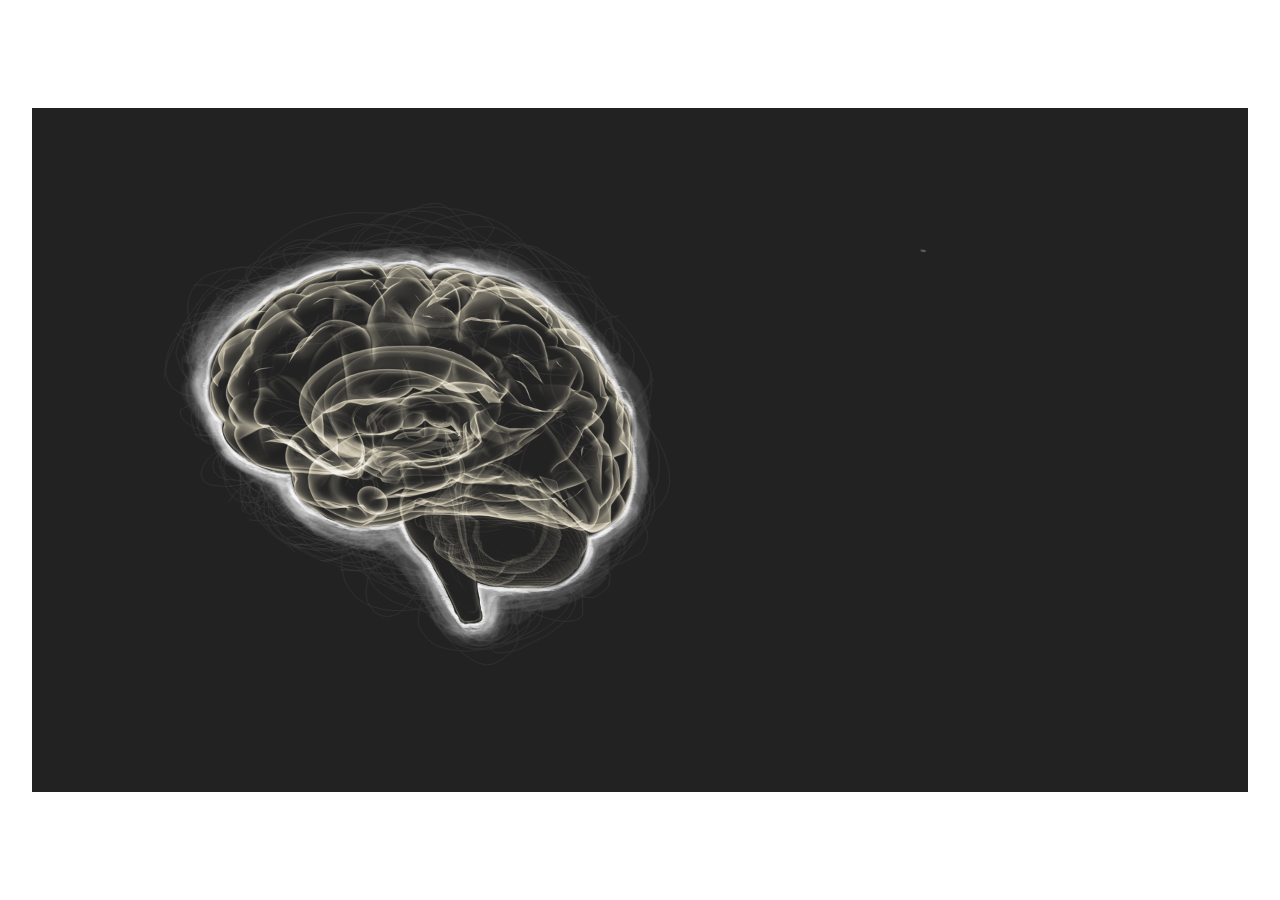
<file: web/index.html>
<html>
<head>
    <!--
    <link href='http://fonts.googleapis.com/css?family=Exo+2:500italic&subset=cyrillic' rel='stylesheet' type='text/css'>
    -->
    <link rel="stylesheet" type="text/css" href="js/lib/dist/css/bootstrap.css">
    <link rel="stylesheet" type="text/css" href="js/lib/dist/css/bootstrap-theme.css">
    <link rel="stylesheet" type="text/css" href="js/lib/jquery-ui-1.11.1/jquery-ui.css">
    <link rel="stylesheet" type="text/css" href="css/main.css" />
    <meta charset="UTF-8">
</head>
<body>
    <div id="container">
        <div id="room" style="display: none">
            <div id="room_background" class="image_stack">
            </div>
            <div class="bottom_panel">
                <div id="stats">
                </div>
                <div id="moarstats" class="suppl">
                    <div id="left" class="col-md-5">
                    </div>
                    <div id="right" class="col-md-5">
                    </div>
                    <div id="icon_container" class="col-md-2">
                        <img id="tree_icon" src="img/tree.png" />
                    </div>
                </div>
            </div> 
        </div>
        <div id="encounter" style="display: none">
            <div id="encounter_background" class="image_stack">
            </div>
        </div>
        <div id="brain">
            <div id="brain_stack" class="image_stack">
            </div>
        </div>
        <div id="tree" class="image_stack" style="display: none; z-index: 20">
            <div id="tp">
            </div>
        </div>
        <div id="end" style="display: none">
            <div class="col-md-8"></div>
            <div id="end_bars" class="col-md-4"></div>
        </div>
    </div>

<script type="text/javascript" src="js/lib/jquery.min.js"></script>
<script type="text/javascript" src="js/lib/velocity.min.js"></script>
<script type="text/javascript" src="js/lib/prefixfree.min.js"></script>
<script type="text/javascript" src="js/lib/dist/js/bootstrap.js"></script>
<script type="text/javascript" src="js/lib/jquery-ui-1.11.1/jquery-ui.js"></script>
<script type="text/javascript" src="js/actions/add_hidden.js"></script>
<script type="text/javascript" src="js/data/encounters.js"></script>
<script type="text/javascript" src="js/data/vars.js"></script>
<script type="text/javascript" src="js/data/memories.js"></script>
<script type="text/javascript" src="js/main.js"></script>
</body>
</file>
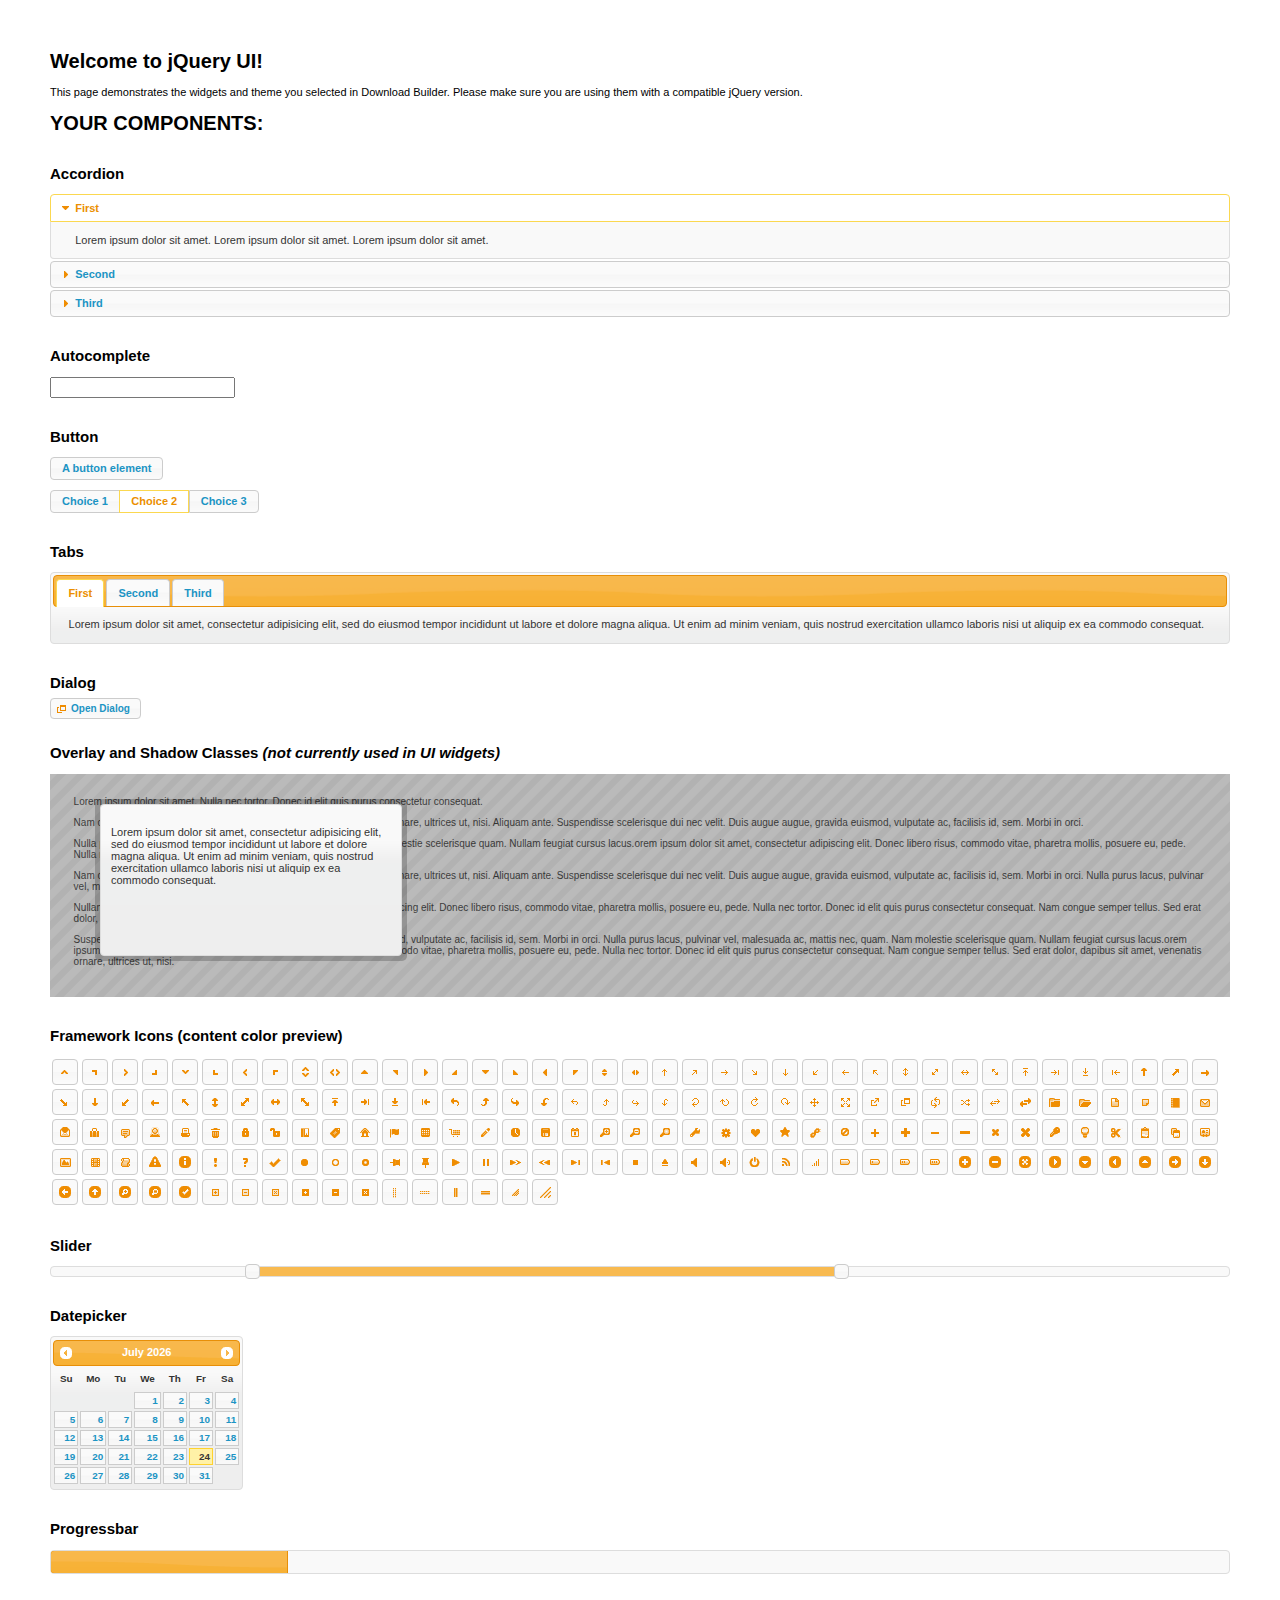
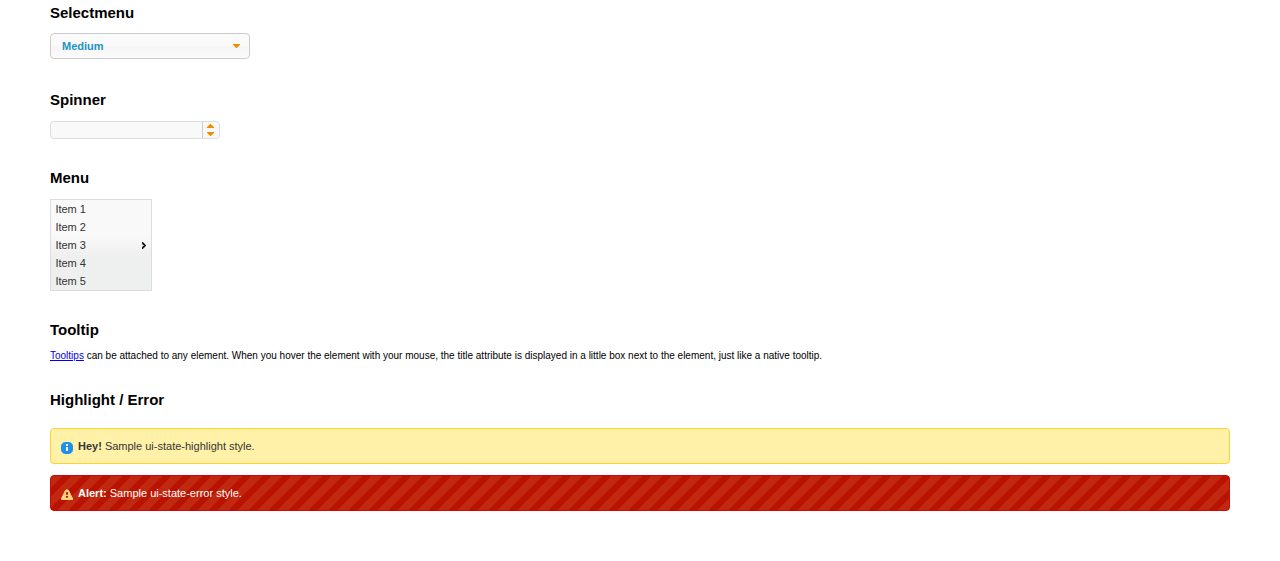
<file: web/js/lib/jquery-ui-1.11.1/index.html>
<!doctype html>
<html lang="us">
<head>
	<meta charset="utf-8">
	<title>jQuery UI Example Page</title>
	<link href="jquery-ui.css" rel="stylesheet">
	<style>
	body{
		font: 62.5% "Trebuchet MS", sans-serif;
		margin: 50px;
	}
	.demoHeaders {
		margin-top: 2em;
	}
	#dialog-link {
		padding: .4em 1em .4em 20px;
		text-decoration: none;
		position: relative;
	}
	#dialog-link span.ui-icon {
		margin: 0 5px 0 0;
		position: absolute;
		left: .2em;
		top: 50%;
		margin-top: -8px;
	}
	#icons {
		margin: 0;
		padding: 0;
	}
	#icons li {
		margin: 2px;
		position: relative;
		padding: 4px 0;
		cursor: pointer;
		float: left;
		list-style: none;
	}
	#icons span.ui-icon {
		float: left;
		margin: 0 4px;
	}
	.fakewindowcontain .ui-widget-overlay {
		position: absolute;
	}
	select {
		width: 200px;
	}
	</style>
</head>
<body>

<h1>Welcome to jQuery UI!</h1>

<div class="ui-widget">
	<p>This page demonstrates the widgets and theme you selected in Download Builder. Please make sure you are using them with a compatible jQuery version.</p>
</div>

<h1>YOUR COMPONENTS:</h1>


<!-- Accordion -->
<h2 class="demoHeaders">Accordion</h2>
<div id="accordion">
	<h3>First</h3>
	<div>Lorem ipsum dolor sit amet. Lorem ipsum dolor sit amet. Lorem ipsum dolor sit amet.</div>
	<h3>Second</h3>
	<div>Phasellus mattis tincidunt nibh.</div>
	<h3>Third</h3>
	<div>Nam dui erat, auctor a, dignissim quis.</div>
</div>



<!-- Autocomplete -->
<h2 class="demoHeaders">Autocomplete</h2>
<div>
	<input id="autocomplete" title="type &quot;a&quot;">
</div>



<!-- Button -->
<h2 class="demoHeaders">Button</h2>
<button id="button">A button element</button>
<form style="margin-top: 1em;">
	<div id="radioset">
		<input type="radio" id="radio1" name="radio"><label for="radio1">Choice 1</label>
		<input type="radio" id="radio2" name="radio" checked="checked"><label for="radio2">Choice 2</label>
		<input type="radio" id="radio3" name="radio"><label for="radio3">Choice 3</label>
	</div>
</form>



<!-- Tabs -->
<h2 class="demoHeaders">Tabs</h2>
<div id="tabs">
	<ul>
		<li><a href="#tabs-1">First</a></li>
		<li><a href="#tabs-2">Second</a></li>
		<li><a href="#tabs-3">Third</a></li>
	</ul>
	<div id="tabs-1">Lorem ipsum dolor sit amet, consectetur adipisicing elit, sed do eiusmod tempor incididunt ut labore et dolore magna aliqua. Ut enim ad minim veniam, quis nostrud exercitation ullamco laboris nisi ut aliquip ex ea commodo consequat.</div>
	<div id="tabs-2">Phasellus mattis tincidunt nibh. Cras orci urna, blandit id, pretium vel, aliquet ornare, felis. Maecenas scelerisque sem non nisl. Fusce sed lorem in enim dictum bibendum.</div>
	<div id="tabs-3">Nam dui erat, auctor a, dignissim quis, sollicitudin eu, felis. Pellentesque nisi urna, interdum eget, sagittis et, consequat vestibulum, lacus. Mauris porttitor ullamcorper augue.</div>
</div>



<!-- Dialog NOTE: Dialog is not generated by UI in this demo so it can be visually styled in themeroller-->
<h2 class="demoHeaders">Dialog</h2>
<p><a href="#" id="dialog-link" class="ui-state-default ui-corner-all"><span class="ui-icon ui-icon-newwin"></span>Open Dialog</a></p>

<h2 class="demoHeaders">Overlay and Shadow Classes <em>(not currently used in UI widgets)</em></h2>
<div style="position: relative; width: 96%; height: 200px; padding:1% 2%; overflow:hidden;" class="fakewindowcontain">
	<p>Lorem ipsum dolor sit amet,  Nulla nec tortor. Donec id elit quis purus consectetur consequat. </p><p>Nam congue semper tellus. Sed erat dolor, dapibus sit amet, venenatis ornare, ultrices ut, nisi. Aliquam ante. Suspendisse scelerisque dui nec velit. Duis augue augue, gravida euismod, vulputate ac, facilisis id, sem. Morbi in orci. </p><p>Nulla purus lacus, pulvinar vel, malesuada ac, mattis nec, quam. Nam molestie scelerisque quam. Nullam feugiat cursus lacus.orem ipsum dolor sit amet, consectetur adipiscing elit. Donec libero risus, commodo vitae, pharetra mollis, posuere eu, pede. Nulla nec tortor. Donec id elit quis purus consectetur consequat. </p><p>Nam congue semper tellus. Sed erat dolor, dapibus sit amet, venenatis ornare, ultrices ut, nisi. Aliquam ante. Suspendisse scelerisque dui nec velit. Duis augue augue, gravida euismod, vulputate ac, facilisis id, sem. Morbi in orci. Nulla purus lacus, pulvinar vel, malesuada ac, mattis nec, quam. Nam molestie scelerisque quam. </p><p>Nullam feugiat cursus lacus.orem ipsum dolor sit amet, consectetur adipiscing elit. Donec libero risus, commodo vitae, pharetra mollis, posuere eu, pede. Nulla nec tortor. Donec id elit quis purus consectetur consequat. Nam congue semper tellus. Sed erat dolor, dapibus sit amet, venenatis ornare, ultrices ut, nisi. Aliquam ante. </p><p>Suspendisse scelerisque dui nec velit. Duis augue augue, gravida euismod, vulputate ac, facilisis id, sem. Morbi in orci. Nulla purus lacus, pulvinar vel, malesuada ac, mattis nec, quam. Nam molestie scelerisque quam. Nullam feugiat cursus lacus.orem ipsum dolor sit amet, consectetur adipiscing elit. Donec libero risus, commodo vitae, pharetra mollis, posuere eu, pede. Nulla nec tortor. Donec id elit quis purus consectetur consequat. Nam congue semper tellus. Sed erat dolor, dapibus sit amet, venenatis ornare, ultrices ut, nisi. </p>

	<!-- ui-dialog -->
	<div class="ui-overlay"><div class="ui-widget-overlay"></div><div class="ui-widget-shadow ui-corner-all" style="width: 302px; height: 152px; position: absolute; left: 50px; top: 30px;"></div></div>
	<div style="position: absolute; width: 280px; height: 130px;left: 50px; top: 30px; padding: 10px;" class="ui-widget ui-widget-content ui-corner-all">
		<div class="ui-dialog-content ui-widget-content" style="background: none; border: 0;">
			<p>Lorem ipsum dolor sit amet, consectetur adipisicing elit, sed do eiusmod tempor incididunt ut labore et dolore magna aliqua. Ut enim ad minim veniam, quis nostrud exercitation ullamco laboris nisi ut aliquip ex ea commodo consequat.</p>
		</div>
	</div>

</div>

<!-- ui-dialog -->
<div id="dialog" title="Dialog Title">
	<p>Lorem ipsum dolor sit amet, consectetur adipisicing elit, sed do eiusmod tempor incididunt ut labore et dolore magna aliqua. Ut enim ad minim veniam, quis nostrud exercitation ullamco laboris nisi ut aliquip ex ea commodo consequat.</p>
</div>



<h2 class="demoHeaders">Framework Icons (content color preview)</h2>
<ul id="icons" class="ui-widget ui-helper-clearfix">
	<li class="ui-state-default ui-corner-all" title=".ui-icon-carat-1-n"><span class="ui-icon ui-icon-carat-1-n"></span></li>
	<li class="ui-state-default ui-corner-all" title=".ui-icon-carat-1-ne"><span class="ui-icon ui-icon-carat-1-ne"></span></li>
	<li class="ui-state-default ui-corner-all" title=".ui-icon-carat-1-e"><span class="ui-icon ui-icon-carat-1-e"></span></li>
	<li class="ui-state-default ui-corner-all" title=".ui-icon-carat-1-se"><span class="ui-icon ui-icon-carat-1-se"></span></li>
	<li class="ui-state-default ui-corner-all" title=".ui-icon-carat-1-s"><span class="ui-icon ui-icon-carat-1-s"></span></li>
	<li class="ui-state-default ui-corner-all" title=".ui-icon-carat-1-sw"><span class="ui-icon ui-icon-carat-1-sw"></span></li>
	<li class="ui-state-default ui-corner-all" title=".ui-icon-carat-1-w"><span class="ui-icon ui-icon-carat-1-w"></span></li>
	<li class="ui-state-default ui-corner-all" title=".ui-icon-carat-1-nw"><span class="ui-icon ui-icon-carat-1-nw"></span></li>
	<li class="ui-state-default ui-corner-all" title=".ui-icon-carat-2-n-s"><span class="ui-icon ui-icon-carat-2-n-s"></span></li>
	<li class="ui-state-default ui-corner-all" title=".ui-icon-carat-2-e-w"><span class="ui-icon ui-icon-carat-2-e-w"></span></li>
	<li class="ui-state-default ui-corner-all" title=".ui-icon-triangle-1-n"><span class="ui-icon ui-icon-triangle-1-n"></span></li>
	<li class="ui-state-default ui-corner-all" title=".ui-icon-triangle-1-ne"><span class="ui-icon ui-icon-triangle-1-ne"></span></li>
	<li class="ui-state-default ui-corner-all" title=".ui-icon-triangle-1-e"><span class="ui-icon ui-icon-triangle-1-e"></span></li>
	<li class="ui-state-default ui-corner-all" title=".ui-icon-triangle-1-se"><span class="ui-icon ui-icon-triangle-1-se"></span></li>
	<li class="ui-state-default ui-corner-all" title=".ui-icon-triangle-1-s"><span class="ui-icon ui-icon-triangle-1-s"></span></li>
	<li class="ui-state-default ui-corner-all" title=".ui-icon-triangle-1-sw"><span class="ui-icon ui-icon-triangle-1-sw"></span></li>
	<li class="ui-state-default ui-corner-all" title=".ui-icon-triangle-1-w"><span class="ui-icon ui-icon-triangle-1-w"></span></li>
	<li class="ui-state-default ui-corner-all" title=".ui-icon-triangle-1-nw"><span class="ui-icon ui-icon-triangle-1-nw"></span></li>
	<li class="ui-state-default ui-corner-all" title=".ui-icon-triangle-2-n-s"><span class="ui-icon ui-icon-triangle-2-n-s"></span></li>
	<li class="ui-state-default ui-corner-all" title=".ui-icon-triangle-2-e-w"><span class="ui-icon ui-icon-triangle-2-e-w"></span></li>
	<li class="ui-state-default ui-corner-all" title=".ui-icon-arrow-1-n"><span class="ui-icon ui-icon-arrow-1-n"></span></li>
	<li class="ui-state-default ui-corner-all" title=".ui-icon-arrow-1-ne"><span class="ui-icon ui-icon-arrow-1-ne"></span></li>
	<li class="ui-state-default ui-corner-all" title=".ui-icon-arrow-1-e"><span class="ui-icon ui-icon-arrow-1-e"></span></li>
	<li class="ui-state-default ui-corner-all" title=".ui-icon-arrow-1-se"><span class="ui-icon ui-icon-arrow-1-se"></span></li>
	<li class="ui-state-default ui-corner-all" title=".ui-icon-arrow-1-s"><span class="ui-icon ui-icon-arrow-1-s"></span></li>
	<li class="ui-state-default ui-corner-all" title=".ui-icon-arrow-1-sw"><span class="ui-icon ui-icon-arrow-1-sw"></span></li>
	<li class="ui-state-default ui-corner-all" title=".ui-icon-arrow-1-w"><span class="ui-icon ui-icon-arrow-1-w"></span></li>
	<li class="ui-state-default ui-corner-all" title=".ui-icon-arrow-1-nw"><span class="ui-icon ui-icon-arrow-1-nw"></span></li>
	<li class="ui-state-default ui-corner-all" title=".ui-icon-arrow-2-n-s"><span class="ui-icon ui-icon-arrow-2-n-s"></span></li>
	<li class="ui-state-default ui-corner-all" title=".ui-icon-arrow-2-ne-sw"><span class="ui-icon ui-icon-arrow-2-ne-sw"></span></li>
	<li class="ui-state-default ui-corner-all" title=".ui-icon-arrow-2-e-w"><span class="ui-icon ui-icon-arrow-2-e-w"></span></li>
	<li class="ui-state-default ui-corner-all" title=".ui-icon-arrow-2-se-nw"><span class="ui-icon ui-icon-arrow-2-se-nw"></span></li>
	<li class="ui-state-default ui-corner-all" title=".ui-icon-arrowstop-1-n"><span class="ui-icon ui-icon-arrowstop-1-n"></span></li>
	<li class="ui-state-default ui-corner-all" title=".ui-icon-arrowstop-1-e"><span class="ui-icon ui-icon-arrowstop-1-e"></span></li>
	<li class="ui-state-default ui-corner-all" title=".ui-icon-arrowstop-1-s"><span class="ui-icon ui-icon-arrowstop-1-s"></span></li>
	<li class="ui-state-default ui-corner-all" title=".ui-icon-arrowstop-1-w"><span class="ui-icon ui-icon-arrowstop-1-w"></span></li>
	<li class="ui-state-default ui-corner-all" title=".ui-icon-arrowthick-1-n"><span class="ui-icon ui-icon-arrowthick-1-n"></span></li>
	<li class="ui-state-default ui-corner-all" title=".ui-icon-arrowthick-1-ne"><span class="ui-icon ui-icon-arrowthick-1-ne"></span></li>
	<li class="ui-state-default ui-corner-all" title=".ui-icon-arrowthick-1-e"><span class="ui-icon ui-icon-arrowthick-1-e"></span></li>
	<li class="ui-state-default ui-corner-all" title=".ui-icon-arrowthick-1-se"><span class="ui-icon ui-icon-arrowthick-1-se"></span></li>
	<li class="ui-state-default ui-corner-all" title=".ui-icon-arrowthick-1-s"><span class="ui-icon ui-icon-arrowthick-1-s"></span></li>
	<li class="ui-state-default ui-corner-all" title=".ui-icon-arrowthick-1-sw"><span class="ui-icon ui-icon-arrowthick-1-sw"></span></li>
	<li class="ui-state-default ui-corner-all" title=".ui-icon-arrowthick-1-w"><span class="ui-icon ui-icon-arrowthick-1-w"></span></li>
	<li class="ui-state-default ui-corner-all" title=".ui-icon-arrowthick-1-nw"><span class="ui-icon ui-icon-arrowthick-1-nw"></span></li>
	<li class="ui-state-default ui-corner-all" title=".ui-icon-arrowthick-2-n-s"><span class="ui-icon ui-icon-arrowthick-2-n-s"></span></li>
	<li class="ui-state-default ui-corner-all" title=".ui-icon-arrowthick-2-ne-sw"><span class="ui-icon ui-icon-arrowthick-2-ne-sw"></span></li>
	<li class="ui-state-default ui-corner-all" title=".ui-icon-arrowthick-2-e-w"><span class="ui-icon ui-icon-arrowthick-2-e-w"></span></li>
	<li class="ui-state-default ui-corner-all" title=".ui-icon-arrowthick-2-se-nw"><span class="ui-icon ui-icon-arrowthick-2-se-nw"></span></li>
	<li class="ui-state-default ui-corner-all" title=".ui-icon-arrowthickstop-1-n"><span class="ui-icon ui-icon-arrowthickstop-1-n"></span></li>
	<li class="ui-state-default ui-corner-all" title=".ui-icon-arrowthickstop-1-e"><span class="ui-icon ui-icon-arrowthickstop-1-e"></span></li>
	<li class="ui-state-default ui-corner-all" title=".ui-icon-arrowthickstop-1-s"><span class="ui-icon ui-icon-arrowthickstop-1-s"></span></li>
	<li class="ui-state-default ui-corner-all" title=".ui-icon-arrowthickstop-1-w"><span class="ui-icon ui-icon-arrowthickstop-1-w"></span></li>
	<li class="ui-state-default ui-corner-all" title=".ui-icon-arrowreturnthick-1-w"><span class="ui-icon ui-icon-arrowreturnthick-1-w"></span></li>
	<li class="ui-state-default ui-corner-all" title=".ui-icon-arrowreturnthick-1-n"><span class="ui-icon ui-icon-arrowreturnthick-1-n"></span></li>
	<li class="ui-state-default ui-corner-all" title=".ui-icon-arrowreturnthick-1-e"><span class="ui-icon ui-icon-arrowreturnthick-1-e"></span></li>
	<li class="ui-state-default ui-corner-all" title=".ui-icon-arrowreturnthick-1-s"><span class="ui-icon ui-icon-arrowreturnthick-1-s"></span></li>
	<li class="ui-state-default ui-corner-all" title=".ui-icon-arrowreturn-1-w"><span class="ui-icon ui-icon-arrowreturn-1-w"></span></li>
	<li class="ui-state-default ui-corner-all" title=".ui-icon-arrowreturn-1-n"><span class="ui-icon ui-icon-arrowreturn-1-n"></span></li>
	<li class="ui-state-default ui-corner-all" title=".ui-icon-arrowreturn-1-e"><span class="ui-icon ui-icon-arrowreturn-1-e"></span></li>
	<li class="ui-state-default ui-corner-all" title=".ui-icon-arrowreturn-1-s"><span class="ui-icon ui-icon-arrowreturn-1-s"></span></li>
	<li class="ui-state-default ui-corner-all" title=".ui-icon-arrowrefresh-1-w"><span class="ui-icon ui-icon-arrowrefresh-1-w"></span></li>
	<li class="ui-state-default ui-corner-all" title=".ui-icon-arrowrefresh-1-n"><span class="ui-icon ui-icon-arrowrefresh-1-n"></span></li>
	<li class="ui-state-default ui-corner-all" title=".ui-icon-arrowrefresh-1-e"><span class="ui-icon ui-icon-arrowrefresh-1-e"></span></li>
	<li class="ui-state-default ui-corner-all" title=".ui-icon-arrowrefresh-1-s"><span class="ui-icon ui-icon-arrowrefresh-1-s"></span></li>
	<li class="ui-state-default ui-corner-all" title=".ui-icon-arrow-4"><span class="ui-icon ui-icon-arrow-4"></span></li>
	<li class="ui-state-default ui-corner-all" title=".ui-icon-arrow-4-diag"><span class="ui-icon ui-icon-arrow-4-diag"></span></li>
	<li class="ui-state-default ui-corner-all" title=".ui-icon-extlink"><span class="ui-icon ui-icon-extlink"></span></li>
	<li class="ui-state-default ui-corner-all" title=".ui-icon-newwin"><span class="ui-icon ui-icon-newwin"></span></li>
	<li class="ui-state-default ui-corner-all" title=".ui-icon-refresh"><span class="ui-icon ui-icon-refresh"></span></li>
	<li class="ui-state-default ui-corner-all" title=".ui-icon-shuffle"><span class="ui-icon ui-icon-shuffle"></span></li>
	<li class="ui-state-default ui-corner-all" title=".ui-icon-transfer-e-w"><span class="ui-icon ui-icon-transfer-e-w"></span></li>
	<li class="ui-state-default ui-corner-all" title=".ui-icon-transferthick-e-w"><span class="ui-icon ui-icon-transferthick-e-w"></span></li>
	<li class="ui-state-default ui-corner-all" title=".ui-icon-folder-collapsed"><span class="ui-icon ui-icon-folder-collapsed"></span></li>
	<li class="ui-state-default ui-corner-all" title=".ui-icon-folder-open"><span class="ui-icon ui-icon-folder-open"></span></li>
	<li class="ui-state-default ui-corner-all" title=".ui-icon-document"><span class="ui-icon ui-icon-document"></span></li>
	<li class="ui-state-default ui-corner-all" title=".ui-icon-document-b"><span class="ui-icon ui-icon-document-b"></span></li>
	<li class="ui-state-default ui-corner-all" title=".ui-icon-note"><span class="ui-icon ui-icon-note"></span></li>
	<li class="ui-state-default ui-corner-all" title=".ui-icon-mail-closed"><span class="ui-icon ui-icon-mail-closed"></span></li>
	<li class="ui-state-default ui-corner-all" title=".ui-icon-mail-open"><span class="ui-icon ui-icon-mail-open"></span></li>
	<li class="ui-state-default ui-corner-all" title=".ui-icon-suitcase"><span class="ui-icon ui-icon-suitcase"></span></li>
	<li class="ui-state-default ui-corner-all" title=".ui-icon-comment"><span class="ui-icon ui-icon-comment"></span></li>
	<li class="ui-state-default ui-corner-all" title=".ui-icon-person"><span class="ui-icon ui-icon-person"></span></li>
	<li class="ui-state-default ui-corner-all" title=".ui-icon-print"><span class="ui-icon ui-icon-print"></span></li>
	<li class="ui-state-default ui-corner-all" title=".ui-icon-trash"><span class="ui-icon ui-icon-trash"></span></li>
	<li class="ui-state-default ui-corner-all" title=".ui-icon-locked"><span class="ui-icon ui-icon-locked"></span></li>
	<li class="ui-state-default ui-corner-all" title=".ui-icon-unlocked"><span class="ui-icon ui-icon-unlocked"></span></li>
	<li class="ui-state-default ui-corner-all" title=".ui-icon-bookmark"><span class="ui-icon ui-icon-bookmark"></span></li>
	<li class="ui-state-default ui-corner-all" title=".ui-icon-tag"><span class="ui-icon ui-icon-tag"></span></li>
	<li class="ui-state-default ui-corner-all" title=".ui-icon-home"><span class="ui-icon ui-icon-home"></span></li>
	<li class="ui-state-default ui-corner-all" title=".ui-icon-flag"><span class="ui-icon ui-icon-flag"></span></li>
	<li class="ui-state-default ui-corner-all" title=".ui-icon-calculator"><span class="ui-icon ui-icon-calculator"></span></li>
	<li class="ui-state-default ui-corner-all" title=".ui-icon-cart"><span class="ui-icon ui-icon-cart"></span></li>
	<li class="ui-state-default ui-corner-all" title=".ui-icon-pencil"><span class="ui-icon ui-icon-pencil"></span></li>
	<li class="ui-state-default ui-corner-all" title=".ui-icon-clock"><span class="ui-icon ui-icon-clock"></span></li>
	<li class="ui-state-default ui-corner-all" title=".ui-icon-disk"><span class="ui-icon ui-icon-disk"></span></li>
	<li class="ui-state-default ui-corner-all" title=".ui-icon-calendar"><span class="ui-icon ui-icon-calendar"></span></li>
	<li class="ui-state-default ui-corner-all" title=".ui-icon-zoomin"><span class="ui-icon ui-icon-zoomin"></span></li>
	<li class="ui-state-default ui-corner-all" title=".ui-icon-zoomout"><span class="ui-icon ui-icon-zoomout"></span></li>
	<li class="ui-state-default ui-corner-all" title=".ui-icon-search"><span class="ui-icon ui-icon-search"></span></li>
	<li class="ui-state-default ui-corner-all" title=".ui-icon-wrench"><span class="ui-icon ui-icon-wrench"></span></li>
	<li class="ui-state-default ui-corner-all" title=".ui-icon-gear"><span class="ui-icon ui-icon-gear"></span></li>
	<li class="ui-state-default ui-corner-all" title=".ui-icon-heart"><span class="ui-icon ui-icon-heart"></span></li>
	<li class="ui-state-default ui-corner-all" title=".ui-icon-star"><span class="ui-icon ui-icon-star"></span></li>
	<li class="ui-state-default ui-corner-all" title=".ui-icon-link"><span class="ui-icon ui-icon-link"></span></li>
	<li class="ui-state-default ui-corner-all" title=".ui-icon-cancel"><span class="ui-icon ui-icon-cancel"></span></li>
	<li class="ui-state-default ui-corner-all" title=".ui-icon-plus"><span class="ui-icon ui-icon-plus"></span></li>
	<li class="ui-state-default ui-corner-all" title=".ui-icon-plusthick"><span class="ui-icon ui-icon-plusthick"></span></li>
	<li class="ui-state-default ui-corner-all" title=".ui-icon-minus"><span class="ui-icon ui-icon-minus"></span></li>
	<li class="ui-state-default ui-corner-all" title=".ui-icon-minusthick"><span class="ui-icon ui-icon-minusthick"></span></li>
	<li class="ui-state-default ui-corner-all" title=".ui-icon-close"><span class="ui-icon ui-icon-close"></span></li>
	<li class="ui-state-default ui-corner-all" title=".ui-icon-closethick"><span class="ui-icon ui-icon-closethick"></span></li>
	<li class="ui-state-default ui-corner-all" title=".ui-icon-key"><span class="ui-icon ui-icon-key"></span></li>
	<li class="ui-state-default ui-corner-all" title=".ui-icon-lightbulb"><span class="ui-icon ui-icon-lightbulb"></span></li>
	<li class="ui-state-default ui-corner-all" title=".ui-icon-scissors"><span class="ui-icon ui-icon-scissors"></span></li>
	<li class="ui-state-default ui-corner-all" title=".ui-icon-clipboard"><span class="ui-icon ui-icon-clipboard"></span></li>
	<li class="ui-state-default ui-corner-all" title=".ui-icon-copy"><span class="ui-icon ui-icon-copy"></span></li>
	<li class="ui-state-default ui-corner-all" title=".ui-icon-contact"><span class="ui-icon ui-icon-contact"></span></li>
	<li class="ui-state-default ui-corner-all" title=".ui-icon-image"><span class="ui-icon ui-icon-image"></span></li>
	<li class="ui-state-default ui-corner-all" title=".ui-icon-video"><span class="ui-icon ui-icon-video"></span></li>
	<li class="ui-state-default ui-corner-all" title=".ui-icon-script"><span class="ui-icon ui-icon-script"></span></li>
	<li class="ui-state-default ui-corner-all" title=".ui-icon-alert"><span class="ui-icon ui-icon-alert"></span></li>
	<li class="ui-state-default ui-corner-all" title=".ui-icon-info"><span class="ui-icon ui-icon-info"></span></li>
	<li class="ui-state-default ui-corner-all" title=".ui-icon-notice"><span class="ui-icon ui-icon-notice"></span></li>
	<li class="ui-state-default ui-corner-all" title=".ui-icon-help"><span class="ui-icon ui-icon-help"></span></li>
	<li class="ui-state-default ui-corner-all" title=".ui-icon-check"><span class="ui-icon ui-icon-check"></span></li>
	<li class="ui-state-default ui-corner-all" title=".ui-icon-bullet"><span class="ui-icon ui-icon-bullet"></span></li>
	<li class="ui-state-default ui-corner-all" title=".ui-icon-radio-off"><span class="ui-icon ui-icon-radio-off"></span></li>
	<li class="ui-state-default ui-corner-all" title=".ui-icon-radio-on"><span class="ui-icon ui-icon-radio-on"></span></li>
	<li class="ui-state-default ui-corner-all" title=".ui-icon-pin-w"><span class="ui-icon ui-icon-pin-w"></span></li>
	<li class="ui-state-default ui-corner-all" title=".ui-icon-pin-s"><span class="ui-icon ui-icon-pin-s"></span></li>
	<li class="ui-state-default ui-corner-all" title=".ui-icon-play"><span class="ui-icon ui-icon-play"></span></li>
	<li class="ui-state-default ui-corner-all" title=".ui-icon-pause"><span class="ui-icon ui-icon-pause"></span></li>
	<li class="ui-state-default ui-corner-all" title=".ui-icon-seek-next"><span class="ui-icon ui-icon-seek-next"></span></li>
	<li class="ui-state-default ui-corner-all" title=".ui-icon-seek-prev"><span class="ui-icon ui-icon-seek-prev"></span></li>
	<li class="ui-state-default ui-corner-all" title=".ui-icon-seek-end"><span class="ui-icon ui-icon-seek-end"></span></li>
	<li class="ui-state-default ui-corner-all" title=".ui-icon-seek-first"><span class="ui-icon ui-icon-seek-first"></span></li>
	<li class="ui-state-default ui-corner-all" title=".ui-icon-stop"><span class="ui-icon ui-icon-stop"></span></li>
	<li class="ui-state-default ui-corner-all" title=".ui-icon-eject"><span class="ui-icon ui-icon-eject"></span></li>
	<li class="ui-state-default ui-corner-all" title=".ui-icon-volume-off"><span class="ui-icon ui-icon-volume-off"></span></li>
	<li class="ui-state-default ui-corner-all" title=".ui-icon-volume-on"><span class="ui-icon ui-icon-volume-on"></span></li>
	<li class="ui-state-default ui-corner-all" title=".ui-icon-power"><span class="ui-icon ui-icon-power"></span></li>
	<li class="ui-state-default ui-corner-all" title=".ui-icon-signal-diag"><span class="ui-icon ui-icon-signal-diag"></span></li>
	<li class="ui-state-default ui-corner-all" title=".ui-icon-signal"><span class="ui-icon ui-icon-signal"></span></li>
	<li class="ui-state-default ui-corner-all" title=".ui-icon-battery-0"><span class="ui-icon ui-icon-battery-0"></span></li>
	<li class="ui-state-default ui-corner-all" title=".ui-icon-battery-1"><span class="ui-icon ui-icon-battery-1"></span></li>
	<li class="ui-state-default ui-corner-all" title=".ui-icon-battery-2"><span class="ui-icon ui-icon-battery-2"></span></li>
	<li class="ui-state-default ui-corner-all" title=".ui-icon-battery-3"><span class="ui-icon ui-icon-battery-3"></span></li>
	<li class="ui-state-default ui-corner-all" title=".ui-icon-circle-plus"><span class="ui-icon ui-icon-circle-plus"></span></li>
	<li class="ui-state-default ui-corner-all" title=".ui-icon-circle-minus"><span class="ui-icon ui-icon-circle-minus"></span></li>
	<li class="ui-state-default ui-corner-all" title=".ui-icon-circle-close"><span class="ui-icon ui-icon-circle-close"></span></li>
	<li class="ui-state-default ui-corner-all" title=".ui-icon-circle-triangle-e"><span class="ui-icon ui-icon-circle-triangle-e"></span></li>
	<li class="ui-state-default ui-corner-all" title=".ui-icon-circle-triangle-s"><span class="ui-icon ui-icon-circle-triangle-s"></span></li>
	<li class="ui-state-default ui-corner-all" title=".ui-icon-circle-triangle-w"><span class="ui-icon ui-icon-circle-triangle-w"></span></li>
	<li class="ui-state-default ui-corner-all" title=".ui-icon-circle-triangle-n"><span class="ui-icon ui-icon-circle-triangle-n"></span></li>
	<li class="ui-state-default ui-corner-all" title=".ui-icon-circle-arrow-e"><span class="ui-icon ui-icon-circle-arrow-e"></span></li>
	<li class="ui-state-default ui-corner-all" title=".ui-icon-circle-arrow-s"><span class="ui-icon ui-icon-circle-arrow-s"></span></li>
	<li class="ui-state-default ui-corner-all" title=".ui-icon-circle-arrow-w"><span class="ui-icon ui-icon-circle-arrow-w"></span></li>
	<li class="ui-state-default ui-corner-all" title=".ui-icon-circle-arrow-n"><span class="ui-icon ui-icon-circle-arrow-n"></span></li>
	<li class="ui-state-default ui-corner-all" title=".ui-icon-circle-zoomin"><span class="ui-icon ui-icon-circle-zoomin"></span></li>
	<li class="ui-state-default ui-corner-all" title=".ui-icon-circle-zoomout"><span class="ui-icon ui-icon-circle-zoomout"></span></li>
	<li class="ui-state-default ui-corner-all" title=".ui-icon-circle-check"><span class="ui-icon ui-icon-circle-check"></span></li>
	<li class="ui-state-default ui-corner-all" title=".ui-icon-circlesmall-plus"><span class="ui-icon ui-icon-circlesmall-plus"></span></li>
	<li class="ui-state-default ui-corner-all" title=".ui-icon-circlesmall-minus"><span class="ui-icon ui-icon-circlesmall-minus"></span></li>
	<li class="ui-state-default ui-corner-all" title=".ui-icon-circlesmall-close"><span class="ui-icon ui-icon-circlesmall-close"></span></li>
	<li class="ui-state-default ui-corner-all" title=".ui-icon-squaresmall-plus"><span class="ui-icon ui-icon-squaresmall-plus"></span></li>
	<li class="ui-state-default ui-corner-all" title=".ui-icon-squaresmall-minus"><span class="ui-icon ui-icon-squaresmall-minus"></span></li>
	<li class="ui-state-default ui-corner-all" title=".ui-icon-squaresmall-close"><span class="ui-icon ui-icon-squaresmall-close"></span></li>
	<li class="ui-state-default ui-corner-all" title=".ui-icon-grip-dotted-vertical"><span class="ui-icon ui-icon-grip-dotted-vertical"></span></li>
	<li class="ui-state-default ui-corner-all" title=".ui-icon-grip-dotted-horizontal"><span class="ui-icon ui-icon-grip-dotted-horizontal"></span></li>
	<li class="ui-state-default ui-corner-all" title=".ui-icon-grip-solid-vertical"><span class="ui-icon ui-icon-grip-solid-vertical"></span></li>
	<li class="ui-state-default ui-corner-all" title=".ui-icon-grip-solid-horizontal"><span class="ui-icon ui-icon-grip-solid-horizontal"></span></li>
	<li class="ui-state-default ui-corner-all" title=".ui-icon-gripsmall-diagonal-se"><span class="ui-icon ui-icon-gripsmall-diagonal-se"></span></li>
	<li class="ui-state-default ui-corner-all" title=".ui-icon-grip-diagonal-se"><span class="ui-icon ui-icon-grip-diagonal-se"></span></li>
</ul>


<!-- Slider -->
<h2 class="demoHeaders">Slider</h2>
<div id="slider"></div>



<!-- Datepicker -->
<h2 class="demoHeaders">Datepicker</h2>
<div id="datepicker"></div>



<!-- Progressbar -->
<h2 class="demoHeaders">Progressbar</h2>
<div id="progressbar"></div>



<!-- Progressbar -->
<h2 class="demoHeaders">Selectmenu</h2>
<select id="selectmenu">
	<option>Slower</option>
	<option>Slow</option>
	<option selected="selected">Medium</option>
	<option>Fast</option>
	<option>Faster</option>
</select>



<!-- Spinner -->
<h2 class="demoHeaders">Spinner</h2>
<input id="spinner">



<!-- Menu -->
<h2 class="demoHeaders">Menu</h2>
<ul style="width:100px;" id="menu">
	<li>Item 1</li>
	<li>Item 2</li>
	<li>Item 3
		<ul>
			<li>Item 3-1</li>
			<li>Item 3-2</li>
			<li>Item 3-3</li>
			<li>Item 3-4</li>
			<li>Item 3-5</li>
		</ul>
	</li>
	<li>Item 4</li>
	<li>Item 5</li>
</ul>



<!-- Tooltip -->
<h2 class="demoHeaders">Tooltip</h2>
<p id="tooltip">
	<a href="#" title="That&apos;s what this widget is">Tooltips</a> can be attached to any element. When you hover
the element with your mouse, the title attribute is displayed in a little box next to the element, just like a native tooltip.
</p>


<!-- Highlight / Error -->
<h2 class="demoHeaders">Highlight / Error</h2>
<div class="ui-widget">
	<div class="ui-state-highlight ui-corner-all" style="margin-top: 20px; padding: 0 .7em;">
		<p><span class="ui-icon ui-icon-info" style="float: left; margin-right: .3em;"></span>
		<strong>Hey!</strong> Sample ui-state-highlight style.</p>
	</div>
</div>
<br>
<div class="ui-widget">
	<div class="ui-state-error ui-corner-all" style="padding: 0 .7em;">
		<p><span class="ui-icon ui-icon-alert" style="float: left; margin-right: .3em;"></span>
		<strong>Alert:</strong> Sample ui-state-error style.</p>
	</div>
</div>

<script src="external/jquery/jquery.js"></script>
<script src="jquery-ui.js"></script>
<script>

$( "#accordion" ).accordion();



var availableTags = [
	"ActionScript",
	"AppleScript",
	"Asp",
	"BASIC",
	"C",
	"C++",
	"Clojure",
	"COBOL",
	"ColdFusion",
	"Erlang",
	"Fortran",
	"Groovy",
	"Haskell",
	"Java",
	"JavaScript",
	"Lisp",
	"Perl",
	"PHP",
	"Python",
	"Ruby",
	"Scala",
	"Scheme"
];
$( "#autocomplete" ).autocomplete({
	source: availableTags
});



$( "#button" ).button();
$( "#radioset" ).buttonset();



$( "#tabs" ).tabs();



$( "#dialog" ).dialog({
	autoOpen: false,
	width: 400,
	buttons: [
		{
			text: "Ok",
			click: function() {
				$( this ).dialog( "close" );
			}
		},
		{
			text: "Cancel",
			click: function() {
				$( this ).dialog( "close" );
			}
		}
	]
});

// Link to open the dialog
$( "#dialog-link" ).click(function( event ) {
	$( "#dialog" ).dialog( "open" );
	event.preventDefault();
});



$( "#datepicker" ).datepicker({
	inline: true
});



$( "#slider" ).slider({
	range: true,
	values: [ 17, 67 ]
});



$( "#progressbar" ).progressbar({
	value: 20
});



$( "#spinner" ).spinner();



$( "#menu" ).menu();



$( "#tooltip" ).tooltip();



$( "#selectmenu" ).selectmenu();


// Hover states on the static widgets
$( "#dialog-link, #icons li" ).hover(
	function() {
		$( this ).addClass( "ui-state-hover" );
	},
	function() {
		$( this ).removeClass( "ui-state-hover" );
	}
);
</script>
</body>
</html>
</file>
<file: web/css/main.css>
/* главна резолюция: 1216x684 - мега яка */

body {
    overflow: hidden;
}

#container {
    width:1216px;
    height:684px;
    position:absolute;
    left:50%;
    top:50%;
    margin:-342 0 0 -608px;
    background-color: white;
}

.front {
    z-index: 1;
}

.back {
    z-index: 0;
}

.image_stack {
    position: relative;
}

.stacked {
    position: absolute;
    top: 0px;
    left: 0px;
}

.choice_text {
    width: 200px;
    height: 20px;
}

.encounter_text {
    height: 120px;
    width: 650px;

    float: right;

    border-radius: 6px;
    border-style: solid;
    border-color: #251e0d;

    background-size: 101% 100%;
    background-repeat: no-repeat;

    font-size: 21px;
    line-height: 1.33;
    padding: 15px 16px;
    color: #333333;

    font-family: 'Exo 2', sans-serif;

    -moz-user-select: none;
    cursor: auto;
    display: block;
    font-weight: 400;
    margin-bottom: 0;
    text-align: left;
    vertical-align: middle;
}

#a2 {
    background-image: url('../img/encounters/02/lbl2.png');
}

#a4 {
    border: none;
}

#a6 {
    background-image: url('../img/encounters/06/txt.png');
    width: 673px;
    height: 218px;
    border: none;
    color: #eee;
    padding: 60px;
}


.choice_text {
    min-height: 90px;

    max-height: 200px;
    max-width: 240px;

    float: right;

    border-radius: 6px;
    border-style: solid;
    border-color: #251e0d;

    font-size: 16px;
    line-height: 1.33;
    padding: 12px 16px;
    color: #333333;

    font-family: 'Exo 2', sans-serif;

    background-image: url('../img/encounters/02/txt.png');
    cursor: auto;
    display: block;
    font-weight: 400;
    margin-bottom: 0;
    text-align: left;
    vertical-align: middle;
}

.choice_img {
    position: absolute;

    float: right;

    top: 440px;
    right: 100px;
}

.hover_show {
    opacity: 0;
}

.hover_show:hover {
    opacity: 1;
}

.bottom_panel {
    position: absolute;
    top: calc(684px - 120px);
    left: 150px;
    width: calc(1216px - 300px);
    height: 120px;   /* hardcoding all the way */
    z-index: 5;
    background-color: rgba(0, 0, 0, 0.3);
    border-top-left-radius: 20px;
    border-top-right-radius: 20px;
    color: #eee;
    padding: 30px;
    transition: height 1s, top 1s;
}

.bottom_panel:hover {
    top: calc(684px - 220px);
    height: 220px;
}

.suppl {
    opacity: 0;
    transition: opacity 1s;
}

.bottom_panel:hover .suppl {
    opacity: 1;
}

/*.temp {
    position: relative;
    display: inline;

    width:140px;
    color: #FFFFFF;
    background: #000000;
    height: 30px;
    line-height: 30px;
    text-align: center;
    border-radius: 6px;

    visibility: visible;
    opacity: 0.8;
    bottom: 30px;
    left: 50%;
    margin-left: -76px;
    z-index: 999;
}*/

.icon {
    height: 40px;
    float: left;
    margin-top: -10px;
}

.extra {
    color: red;
}

#end {
    width: 1216px;
    height: 684px;
    padding-top: 100px;
    background-image: url(../img/end/bg.png);
}

#tree_icon {
    width: 42px;
}

.inactive {
    opacity: 0.5;
}

#tp {
    z-index: 30;
    width: 100px;
    height: 100px;
    font-size: 24;
    top: 20px;
    left: 20px;
}

#winner {
    width: 150;
    margin-left: auto;
    margin-right: auto;
}
</file>
